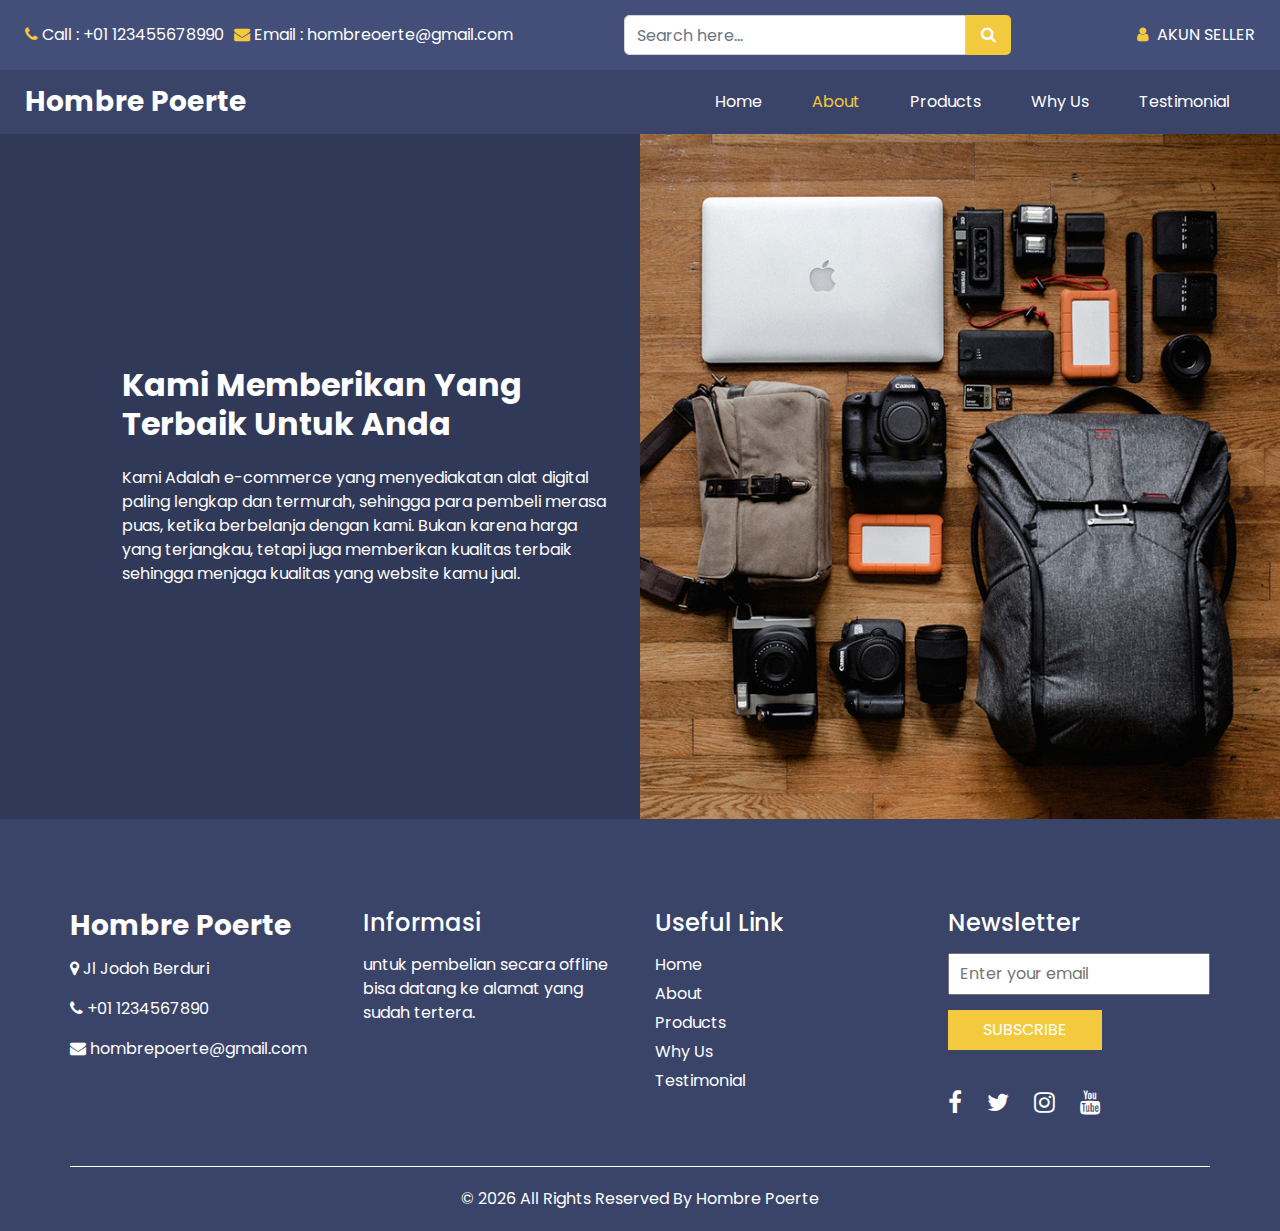
<file: about.html>
<!DOCTYPE html>
<html>
  <head>
    
    <meta charset="utf-8" />
    <meta http-equiv="X-UA-Compatible" content="IE=edge" />
    
    <meta
      name="viewport"
      content="width=device-width, initial-scale=1, shrink-to-fit=no"
    />
    
    <link rel="icon" href="images/fevicon.png" type="image/gif" />
    <meta name="keywords" content="" />
    <meta name="description" content="" />
    <meta name="author" content="" />

    <title>e-commerce Hombre Poerte</title>

    
    <link rel="stylesheet" type="text/css" href="css/bootstrap.css" />

    
    <link
      href="https://fonts.googleapis.com/css?family=Poppins:400,700&display=swap"
      rel="stylesheet"
    />
    <link href="css/font-awesome.min.css" rel="stylesheet" />

    <link href="css/style.css" rel="stylesheet" />

    <link href="css/responsive.css" rel="stylesheet" />
  </head>

  <body class="sub_page">
    <div class="hero_area">
     <header class="header_section">
        <div class="header_top">
          <div class="container-fluid">
            <div class="top_nav_container">
              <div class="contact_nav">
                <a href="">
                  <i class="fa fa-phone" aria-hidden="true"></i>
                  <span> Call : +01 123455678990 </span>
                </a>
                <a href="">
                  <i class="fa fa-envelope" aria-hidden="true"></i>
                  <span> Email : hombreoerte@gmail.com </span>
                </a>
              </div>
              <form class="search_form">
                <input
                  type="text"
                  class="form-control"
                  placeholder="Search here..."
                />
                <button class="" type="submit">
                  <i class="fa fa-search" aria-hidden="true"></i>
                </button>
              </form>
              <div class="user_option_box">
                <a href="login.html" class="account-link">
                  <i class="fa fa-user" aria-hidden="true"></i>
                  <span>Akun Seller </span>
                </a>
              </div>
            </div>
          </div>
        </div>
        <div class="header_bottom">
          <div class="container-fluid">
            <nav class="navbar navbar-expand-lg custom_nav-container">
              <a class="navbar-brand" href="index.html">
                <span> Hombre Poerte </span>
              </a>

              <button
                class="navbar-toggler"
                type="button"
                data-toggle="collapse"
                data-target="#navbarSupportedContent"
                aria-controls="navbarSupportedContent"
                aria-expanded="false"
                aria-label="Toggle navigation"
              >
                <span class=""> </span>
              </button>

              <div class="collapse navbar-collapse" id="navbarSupportedContent">
                <ul class="navbar-nav">
                  <li class="nav-item">
                    <a class="nav-link" href="index.html"
                      >Home <span class="sr-only">(current)</span></a
                    >
                  </li>
                  <li class="nav-item active">
                    <a class="nav-link" href="about.html"> About</a>
                  </li>
                  <li class="nav-item">
                    <a class="nav-link" href="product.html">Products</a>
                  </li>
                  <li class="nav-item">
                    <a class="nav-link" href="why.html">Why Us</a>
                  </li>
                  <li class="nav-item">
                    <a class="nav-link" href="testimonial.html">Testimonial</a>
                  </li>
                </ul>
              </div>
            </nav>
          </div>
        </div>
      </header>
   </div>


    <section class="about_section">
      <div class="container-fluid">
        <div class="row">
          <div class="col-md-5 ml-auto">
            <div class="detail-box pr-md-3">
              <div class="heading_container">
                <h2>Kami Memberikan Yang Terbaik Untuk Anda</h2>
              </div>
              <p>
                Kami Adalah e-commerce yang menyediakatan alat digital paling
                lengkap dan termurah, sehingga para pembeli merasa puas, ketika
                berbelanja dengan kami. Bukan karena harga yang terjangkau,
                tetapi juga memberikan kualitas terbaik sehingga menjaga
                kualitas yang website kamu jual.
              </p>
            </div>
          </div>
          <div class="col-md-6 px-0">
            <div class="img-box">
              <img src="images/about-img.jpg" alt="" />
            </div>
          </div>
        </div>
      </div>
    </section>
    <section class="info_section">
      <div class="container">
        <div class="row">
          <div class="col-md-3">
            <div class="info_contact">
              <h5>
                <a href="" class="navbar-brand">
                  <span> Hombre Poerte </span>
                </a>
              </h5>
              <p>
                <i class="fa fa-map-marker" aria-hidden="true"></i>
                Jl Jodoh Berduri
              </p>
              <p>
                <i class="fa fa-phone" aria-hidden="true"></i>
                +01 1234567890
              </p>
              <p>
                <i class="fa fa-envelope" aria-hidden="true"></i>
                hombrepoerte@gmail.com
              </p>
            </div>
          </div>
          <div class="col-md-3">
            <div class="info_info">
              <h5>Informasi</h5>
              <p>
                untuk pembelian secara offline bisa datang ke alamat yang sudah
                tertera.
              </p>
            </div>
          </div>
          <div class="col-md-3">
            <div class="info_links">
              <h5>Useful Link</h5>
              <ul>
                <li>
                  <a href="index.html"> Home </a>
                </li>
                <li>
                  <a href="about.html"> About </a>
                </li>
                <li>
                  <a href="product.html"> Products </a>
                </li>
                <li>
                  <a href="why.html"> Why Us </a>
                </li>
                <li>
                  <a href="testimonial.html"> Testimonial </a>
                </li>
              </ul>
            </div>
          </div>
          <div class="col-md-3">
            <div class="info_form">
              <h5>Newsletter</h5>
              <form action="">
                <input type="email" placeholder="Enter your email" />
                <button>Subscribe</button>
              </form>
              <div class="social_box">
                <a href="">
                  <i class="fa fa-facebook" aria-hidden="true"></i>
                </a>
                <a href="">
                  <i class="fa fa-twitter" aria-hidden="true"></i>
                </a>
                <a href="">
                  <i class="fa fa-instagram" aria-hidden="true"></i>
                </a>
                <a href="">
                  <i class="fa fa-youtube" aria-hidden="true"></i>
                </a>
              </div>
            </div>
          </div>
        </div>
      </div>
    </section>
    <footer class="footer_section">
      <div class="container">
        <p>
          &copy; <span id="displayYear"></span> All Rights Reserved By
          <a href="https://html.design/">Hombre Poerte</a>
        </p>
      </div>
    </footer>
    <script src="js/jquery-3.4.1.min.js"></script>

    <script src="js/bootstrap.js"></script>

    <script src="js/custom.js"></script>
  </body>
</html>
</file>
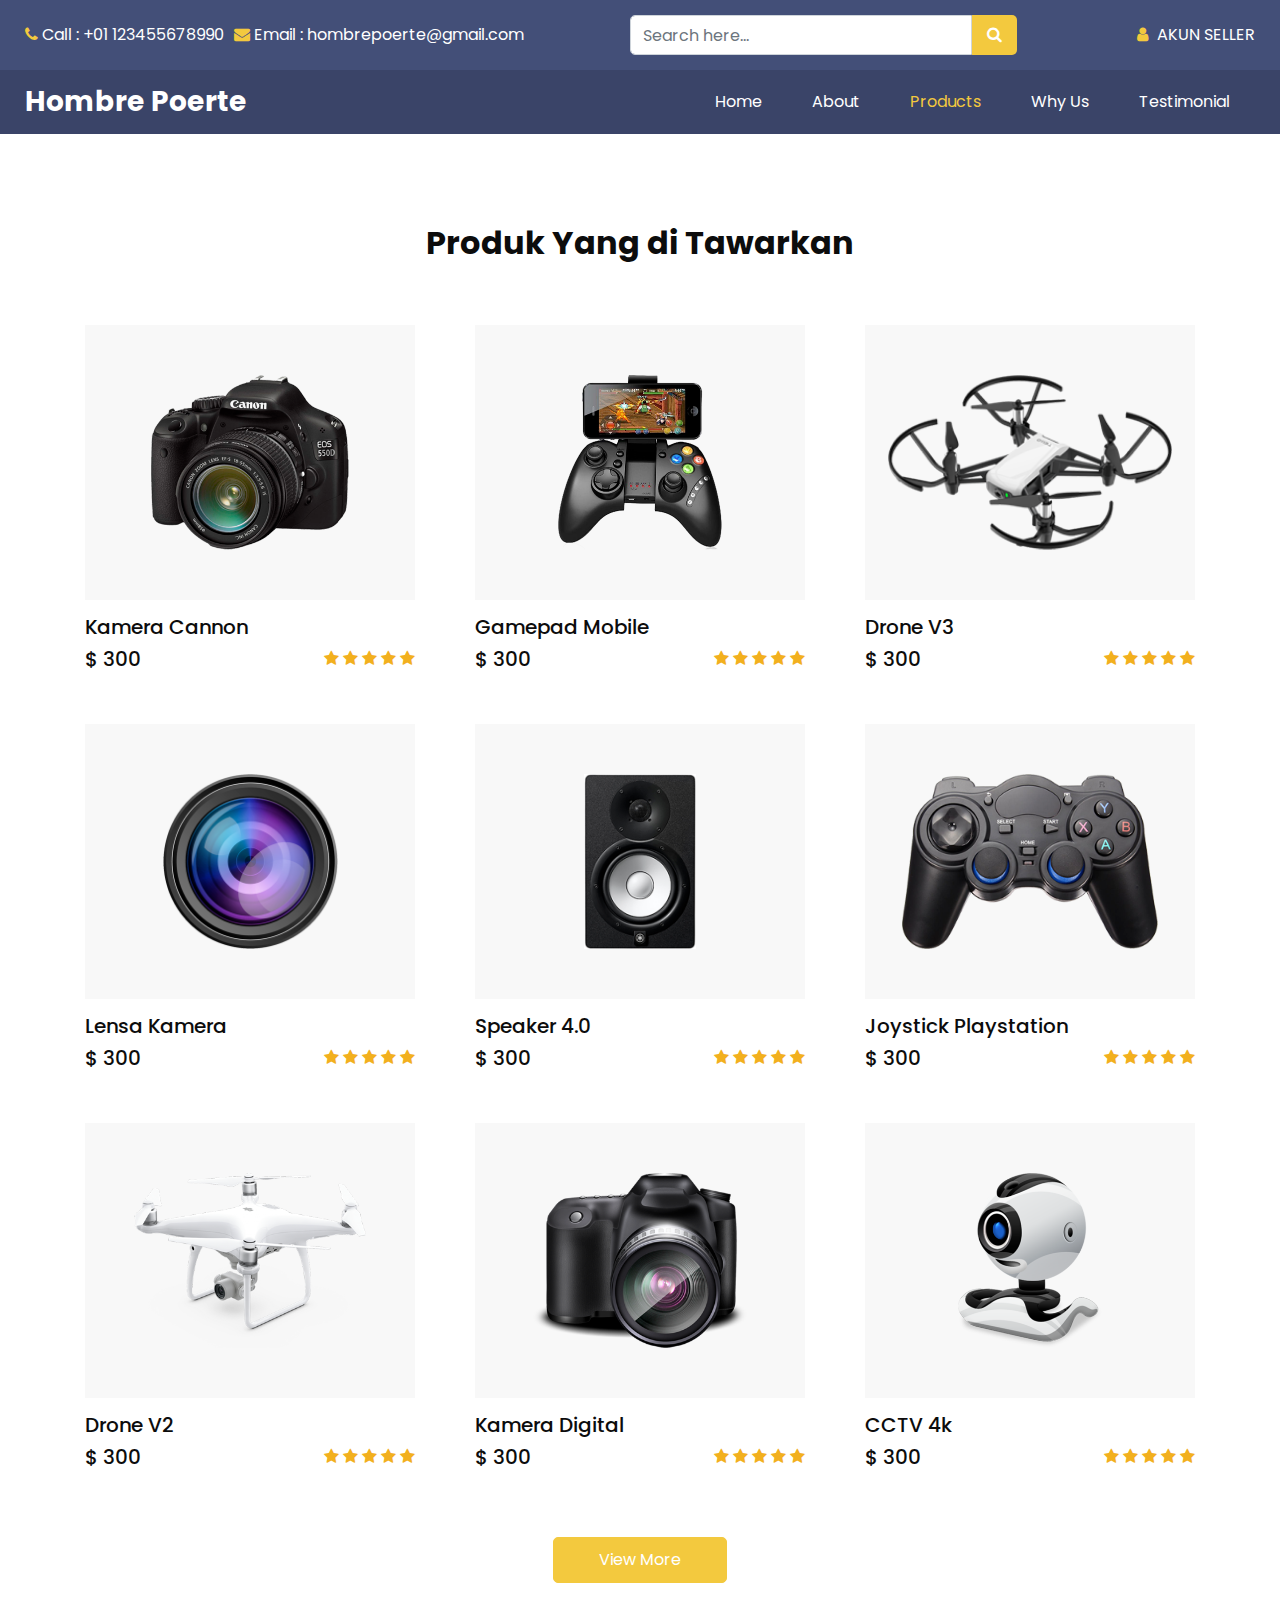
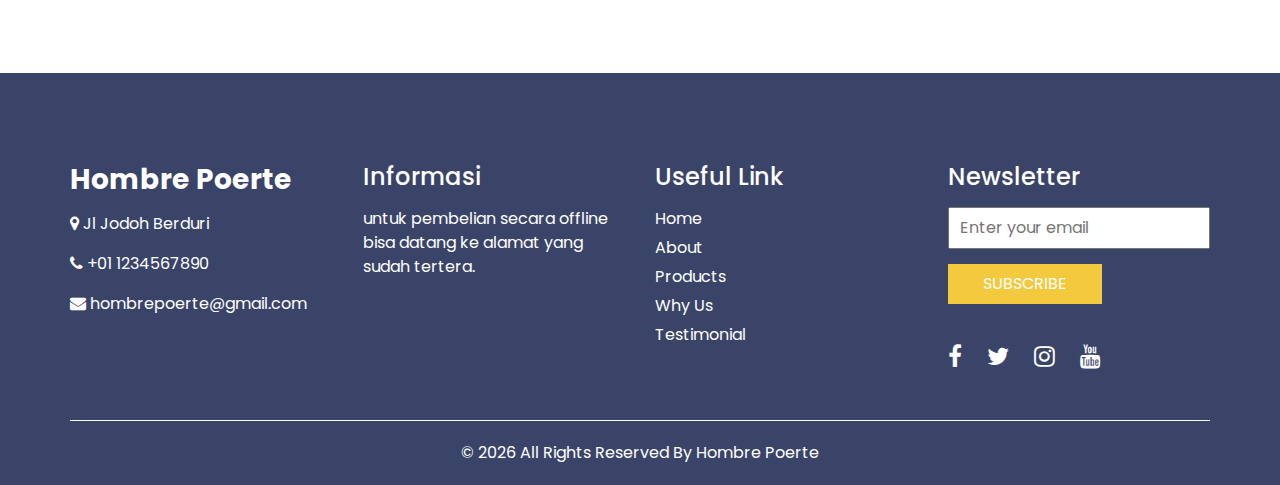
<file: product.html>
<!DOCTYPE html>
<html>
  <head>
    <meta charset="utf-8" />
    <meta http-equiv="X-UA-Compatible" content="IE=edge" />
    <meta
      name="viewport"
      content="width=device-width, initial-scale=1, shrink-to-fit=no"
    />
    
    <link rel="icon" href="images/fevicon.png" type="image/gif" />
    <meta name="keywords" content="" />
    <meta name="description" content="" />
    <meta name="author" content="" />

    <title>e-commerce hombre poerte</title>

    
    <link rel="stylesheet" type="text/css" href="css/bootstrap.css" />

    
    <link
      href="https://fonts.googleapis.com/css?family=Poppins:400,700&display=swap"
      rel="stylesheet"
    />
    
    <link href="css/font-awesome.min.css" rel="stylesheet" />

    
    <link href="css/style.css" rel="stylesheet" />
    
    <link href="css/responsive.css" rel="stylesheet" />
  </head>

  <body class="sub_page">
    <div class="hero_area">
      <header class="header_section">
        <div class="header_top">
          <div class="container-fluid">
            <div class="top_nav_container">
              <div class="contact_nav">
                <a href="">
                  <i class="fa fa-phone" aria-hidden="true"></i>
                  <span> Call : +01 123455678990 </span>
                </a>
                <a href="">
                  <i class="fa fa-envelope" aria-hidden="true"></i>
                  <span> Email : hombrepoerte@gmail.com </span>
                </a>
              </div>
              <form class="search_form">
                <input
                  type="text"
                  class="form-control"
                  placeholder="Search here..."
                />
                <button class="" type="submit">
                  <i class="fa fa-search" aria-hidden="true"></i>
                </button>
              </form>
              <div class="user_option_box">
                <a href="login.html" class="account-link">
                  <i class="fa fa-user" aria-hidden="true"></i>
                  <span> Akun Seller </span>
                </a>
              </div>
            </div>
          </div>
        </div>
        <div class="header_bottom">
          <div class="container-fluid">
            <nav class="navbar navbar-expand-lg custom_nav-container">
              <a class="navbar-brand" href="index.html">
                <span> Hombre Poerte </span>
              </a>

              <button
                class="navbar-toggler"
                type="button"
                data-toggle="collapse"
                data-target="#navbarSupportedContent"
                aria-controls="navbarSupportedContent"
                aria-expanded="false"
                aria-label="Toggle navigation"
              >
                <span class=""> </span>
              </button>

              <div class="collapse navbar-collapse" id="navbarSupportedContent">
                <ul class="navbar-nav">
                  <li class="nav-item">
                    <a class="nav-link" href="index.html"
                      >Home <span class="sr-only">(current)</span></a
                    >
                  </li>
                  <li class="nav-item">
                    <a class="nav-link" href="about.html"> About</a>
                  </li>
                  <li class="nav-item active">
                    <a class="nav-link" href="product.html">Products</a>
                  </li>
                  <li class="nav-item">
                    <a class="nav-link" href="why.html">Why Us</a>
                  </li>
                  <li class="nav-item">
                    <a class="nav-link" href="testimonial.html">Testimonial</a>
                  </li>
                </ul>
              </div>
            </nav>
          </div>
        </div>
      </header>
      
    </div>

    

    <section class="product_section layout_padding">
      <div class="container">
        <div class="heading_container heading_center">
          <h2>Produk Yang di Tawarkan</h2>
        </div>
        <div class="row">
          <div class="col-sm-6 col-lg-4">
            <div class="box">
              <div class="img-box">
                <img src="images/p1.png" alt="" />
                <a href="" class="add_cart_btn">
                  <span> Tambahkan </span>
                </a>
              </div>
              <div class="detail-box">
                <h5>Kamera Cannon</h5>
                <div class="product_info">
                  <h5><span>$</span> 300</h5>
                  <div class="star_container">
                    <i class="fa fa-star" aria-hidden="true"></i>
                    <i class="fa fa-star" aria-hidden="true"></i>
                    <i class="fa fa-star" aria-hidden="true"></i>
                    <i class="fa fa-star" aria-hidden="true"></i>
                    <i class="fa fa-star" aria-hidden="true"></i>
                  </div>
                </div>
              </div>
            </div>
          </div>
          <div class="col-sm-6 col-lg-4">
            <div class="box">
              <div class="img-box">
                <img src="images/p2.png" alt="" />
                <a href="" class="add_cart_btn">
                  <span> Tambahkan </span>
                </a>
              </div>
              <div class="detail-box">
                <h5>Gamepad Mobile</h5>
                <div class="product_info">
                  <h5><span>$</span> 300</h5>
                  <div class="star_container">
                    <i class="fa fa-star" aria-hidden="true"></i>
                    <i class="fa fa-star" aria-hidden="true"></i>
                    <i class="fa fa-star" aria-hidden="true"></i>
                    <i class="fa fa-star" aria-hidden="true"></i>
                    <i class="fa fa-star" aria-hidden="true"></i>
                  </div>
                </div>
              </div>
            </div>
          </div>
          <div class="col-sm-6 col-lg-4">
            <div class="box">
              <div class="img-box">
                <img src="images/p3.png" alt="" />
                <a href="" class="add_cart_btn">
                  <span> Tambahkan </span>
                </a>
              </div>
              <div class="detail-box">
                <h5>Drone V3</h5>
                <div class="product_info">
                  <h5><span>$</span> 300</h5>
                  <div class="star_container">
                    <i class="fa fa-star" aria-hidden="true"></i>
                    <i class="fa fa-star" aria-hidden="true"></i>
                    <i class="fa fa-star" aria-hidden="true"></i>
                    <i class="fa fa-star" aria-hidden="true"></i>
                    <i class="fa fa-star" aria-hidden="true"></i>
                  </div>
                </div>
              </div>
            </div>
          </div>
          <div class="col-sm-6 col-lg-4">
            <div class="box">
              <div class="img-box">
                <img src="images/p4.png" alt="" />
                <a href="" class="add_cart_btn">
                  <span> Tambahkan </span>
                </a>
              </div>
              <div class="detail-box">
                <h5>Lensa Kamera</h5>
                <div class="product_info">
                  <h5><span>$</span> 300</h5>
                  <div class="star_container">
                    <i class="fa fa-star" aria-hidden="true"></i>
                    <i class="fa fa-star" aria-hidden="true"></i>
                    <i class="fa fa-star" aria-hidden="true"></i>
                    <i class="fa fa-star" aria-hidden="true"></i>
                    <i class="fa fa-star" aria-hidden="true"></i>
                  </div>
                </div>
              </div>
            </div>
          </div>
          <div class="col-sm-6 col-lg-4">
            <div class="box">
              <div class="img-box">
                <img src="images/p5.png" alt="" />
                <a href="" class="add_cart_btn">
                  <span> Tambahkan </span>
                </a>
              </div>
              <div class="detail-box">
                <h5>Speaker 4.0</h5>
                <div class="product_info">
                  <h5><span>$</span> 300</h5>
                  <div class="star_container">
                    <i class="fa fa-star" aria-hidden="true"></i>
                    <i class="fa fa-star" aria-hidden="true"></i>
                    <i class="fa fa-star" aria-hidden="true"></i>
                    <i class="fa fa-star" aria-hidden="true"></i>
                    <i class="fa fa-star" aria-hidden="true"></i>
                  </div>
                </div>
              </div>
            </div>
          </div>
          <div class="col-sm-6 col-lg-4">
            <div class="box">
              <div class="img-box">
                <img src="images/p6.png" alt="" />
                <a href="" class="add_cart_btn">
                  <span> Tambahkan </span>
                </a>
              </div>
              <div class="detail-box">
                <h5>Joystick Playstation</h5>
                <div class="product_info">
                  <h5><span>$</span> 300</h5>
                  <div class="star_container">
                    <i class="fa fa-star" aria-hidden="true"></i>
                    <i class="fa fa-star" aria-hidden="true"></i>
                    <i class="fa fa-star" aria-hidden="true"></i>
                    <i class="fa fa-star" aria-hidden="true"></i>
                    <i class="fa fa-star" aria-hidden="true"></i>
                  </div>
                </div>
              </div>
            </div>
          </div>
          <div class="col-sm-6 col-lg-4">
            <div class="box">
              <div class="img-box">
                <img src="images/p7.png" alt="" />
                <a href="" class="add_cart_btn">
                  <span> Tambahkan </span>
                </a>
              </div>
              <div class="detail-box">
                <h5>Drone V2</h5>
                <div class="product_info">
                  <h5><span>$</span> 300</h5>
                  <div class="star_container">
                    <i class="fa fa-star" aria-hidden="true"></i>
                    <i class="fa fa-star" aria-hidden="true"></i>
                    <i class="fa fa-star" aria-hidden="true"></i>
                    <i class="fa fa-star" aria-hidden="true"></i>
                    <i class="fa fa-star" aria-hidden="true"></i>
                  </div>
                </div>
              </div>
            </div>
          </div>
          <div class="col-sm-6 col-lg-4">
            <div class="box">
              <div class="img-box">
                <img src="images/p8.png" alt="" />
                <a href="" class="add_cart_btn">
                  <span> Tambahkan </span>
                </a>
              </div>
              <div class="detail-box">
                <h5>Kamera Digital</h5>
                <div class="product_info">
                  <h5><span>$</span> 300</h5>
                  <div class="star_container">
                    <i class="fa fa-star" aria-hidden="true"></i>
                    <i class="fa fa-star" aria-hidden="true"></i>
                    <i class="fa fa-star" aria-hidden="true"></i>
                    <i class="fa fa-star" aria-hidden="true"></i>
                    <i class="fa fa-star" aria-hidden="true"></i>
                  </div>
                </div>
              </div>
            </div>
          </div>
          <div class="col-sm-6 col-lg-4">
            <div class="box">
              <div class="img-box">
                <img src="images/p9.png" alt="" />
                <a href="" class="add_cart_btn">
                  <span> Tambahkan </span>
                </a>
              </div>
              <div class="detail-box">
                <h5>CCTV 4k</h5>
                <div class="product_info">
                  <h5><span>$</span> 300</h5>
                  <div class="star_container">
                    <i class="fa fa-star" aria-hidden="true"></i>
                    <i class="fa fa-star" aria-hidden="true"></i>
                    <i class="fa fa-star" aria-hidden="true"></i>
                    <i class="fa fa-star" aria-hidden="true"></i>
                    <i class="fa fa-star" aria-hidden="true"></i>
                  </div>
                </div>
              </div>
            </div>
          </div>
        </div>
        <div class="btn_box">
          <a href="" class="view_more-link"> View More </a>
        </div>
      </div>
    </section>

    
    <section class="info_section">
      <div class="container">
        <div class="row">
          <div class="col-md-3">
            <div class="info_contact">
              <h5>
                <a href="" class="navbar-brand">
                  <span> Hombre Poerte </span>
                </a>
              </h5>
              <p>
                <i class="fa fa-map-marker" aria-hidden="true"></i>
                Jl Jodoh Berduri
              </p>
              <p>
                <i class="fa fa-phone" aria-hidden="true"></i>
                +01 1234567890
              </p>
              <p>
                <i class="fa fa-envelope" aria-hidden="true"></i>
                hombrepoerte@gmail.com
              </p>
            </div>
          </div>
          <div class="col-md-3">
            <div class="info_info">
              <h5>Informasi</h5>
              <p>
                untuk pembelian secara offline bisa datang ke alamat yang sudah
                tertera.
              </p>
            </div>
          </div>
          <div class="col-md-3">
            <div class="info_links">
              <h5>Useful Link</h5>
              <ul>
                <li>
                  <a href="index.html"> Home </a>
                </li>
                <li>
                  <a href="about.html"> About </a>
                </li>
                <li>
                  <a href="product.html"> Products </a>
                </li>
                <li>
                  <a href="why.html"> Why Us </a>
                </li>
                <li>
                  <a href="testimonial.html"> Testimonial </a>
                </li>
              </ul>
            </div>
          </div>
          <div class="col-md-3">
            <div class="info_form">
              <h5>Newsletter</h5>
              <form action="">
                <input type="email" placeholder="Enter your email" />
                <button>Subscribe</button>
              </form>
              <div class="social_box">
                <a href="">
                  <i class="fa fa-facebook" aria-hidden="true"></i>
                </a>
                <a href="">
                  <i class="fa fa-twitter" aria-hidden="true"></i>
                </a>
                <a href="">
                  <i class="fa fa-instagram" aria-hidden="true"></i>
                </a>
                <a href="">
                  <i class="fa fa-youtube" aria-hidden="true"></i>
                </a>
              </div>
            </div>
          </div>
        </div>
      </div>
    </section>

    
    <footer class="footer_section">
      <div class="container">
        <p>
          &copy; <span id="displayYear"></span> All Rights Reserved By
          <a href="https://html.design/">Hombre Poerte</a>
        </p>
      </div>
    </footer>
    


    <script src="js/jquery-3.4.1.min.js"></script>
    
    <script src="js/bootstrap.js"></script>
    
    <script src="js/custom.js"></script>
  </body>
</html>
</file>
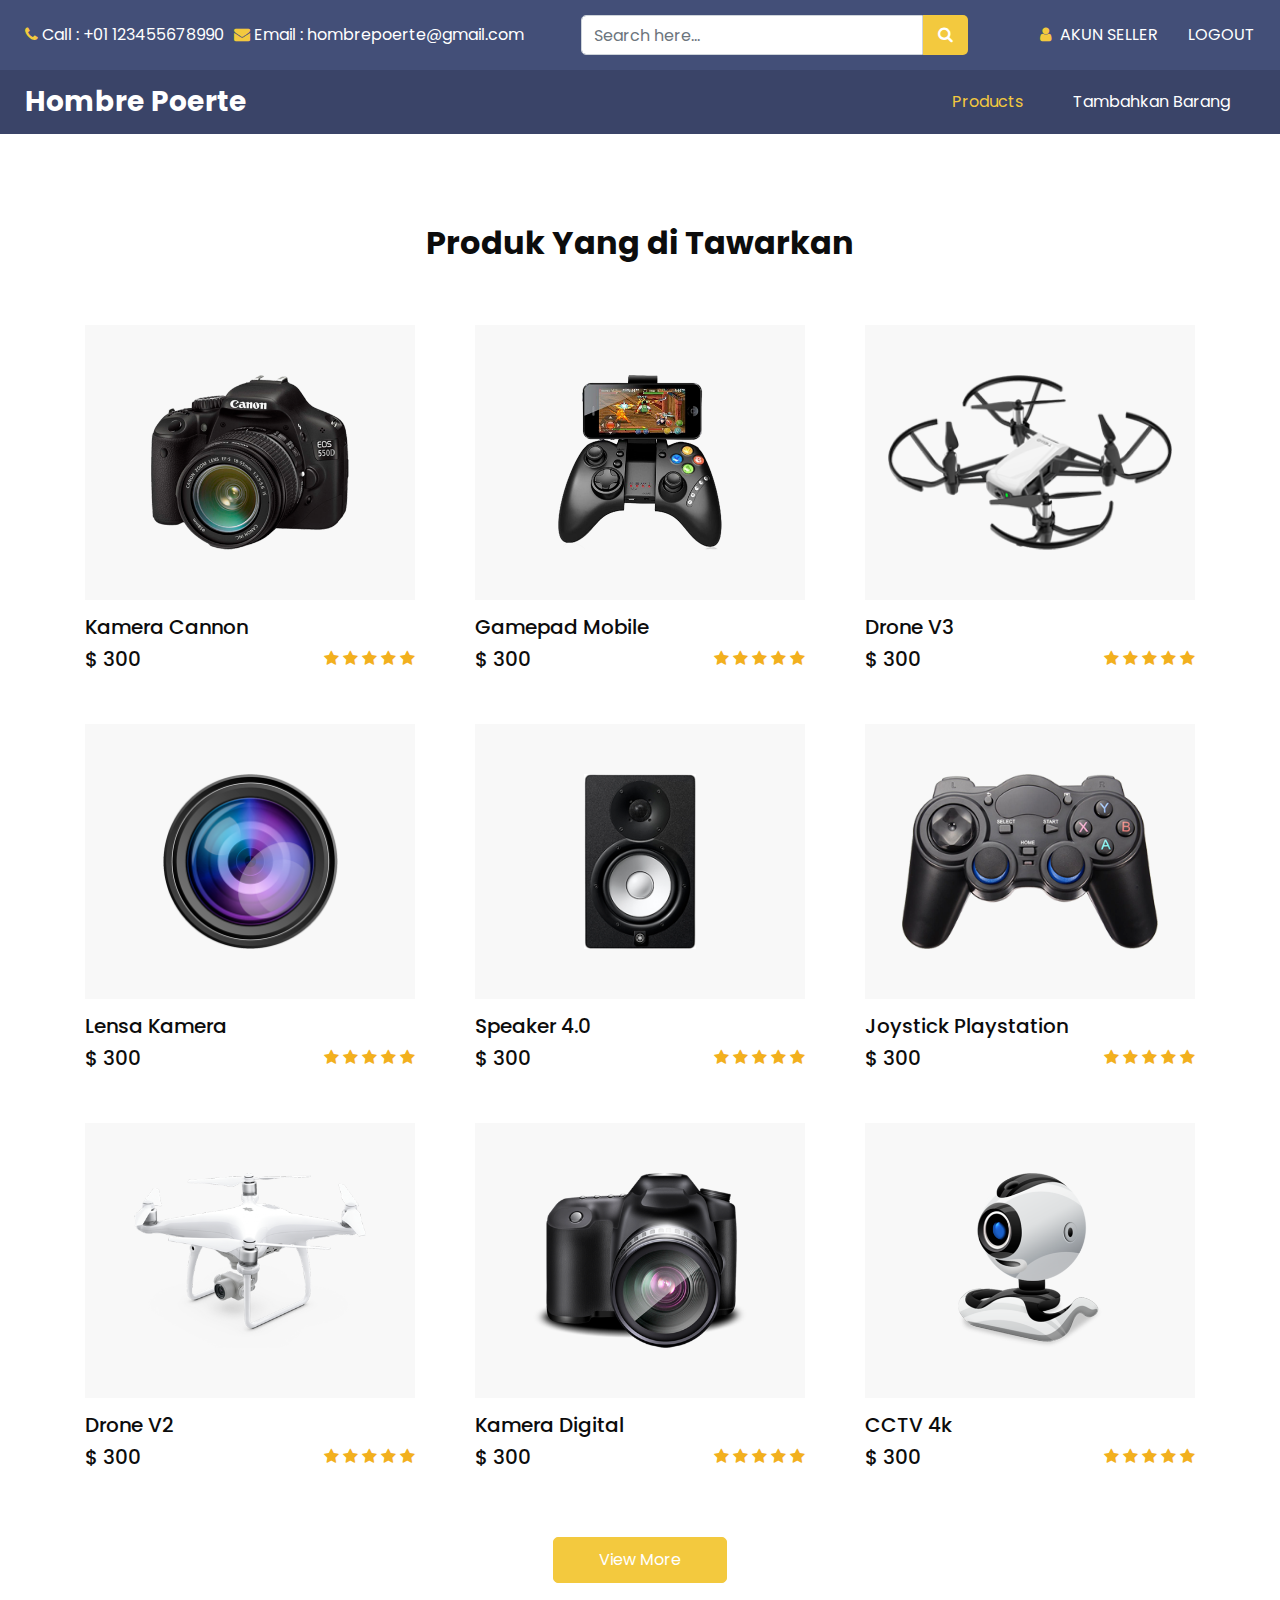
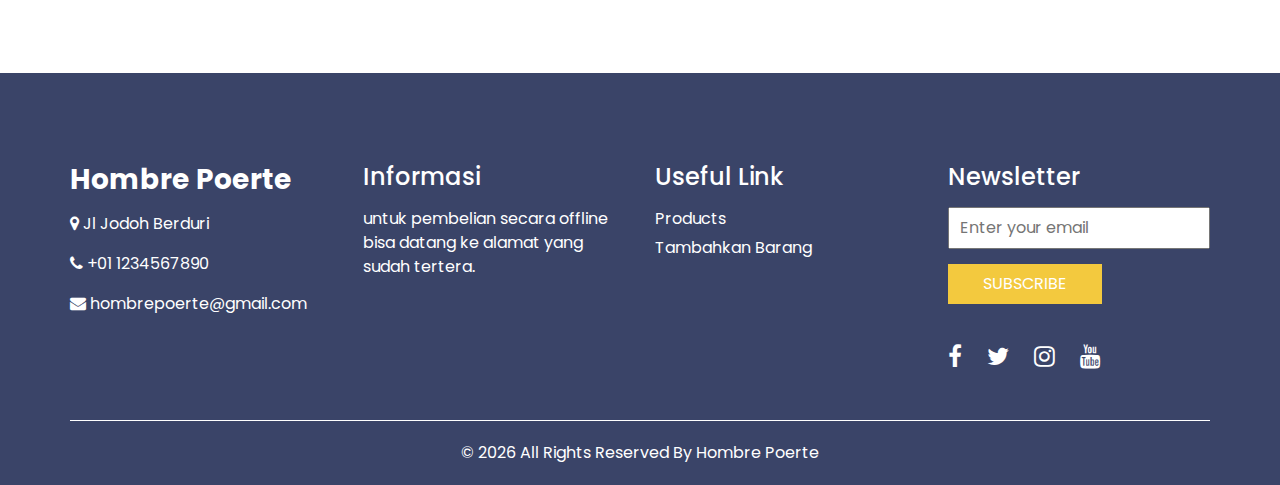
<file: sellerproduct.html>
<!DOCTYPE html>
<html>
  <head>
    <meta charset="utf-8" />
    <meta http-equiv="X-UA-Compatible" content="IE=edge" />
    <meta
      name="viewport"
      content="width=device-width, initial-scale=1, shrink-to-fit=no"
    />
  
    <link rel="icon" href="images/fevicon.png" type="image/gif" />
    <meta name="keywords" content="" />
    <meta name="description" content="" />
    <meta name="author" content="" />

    <title>e-commerce hombre poerte</title>

    
    <link rel="stylesheet" type="text/css" href="css/bootstrap.css" />

    
    <link
      href="https://fonts.googleapis.com/css?family=Poppins:400,700&display=swap"
      rel="stylesheet"
    />
    
    <link href="css/font-awesome.min.css" rel="stylesheet" />

    
    <link href="css/style.css" rel="stylesheet" />
    
    <link href="css/responsive.css" rel="stylesheet" />
  </head>

  <body class="sub_page">
    <div class="hero_area">

      <header class="header_section">
        <div class="header_top">
          <div class="container-fluid">
            <div class="top_nav_container">
              <div class="contact_nav">
                <a href="">
                  <i class="fa fa-phone" aria-hidden="true"></i>
                  <span> Call : +01 123455678990 </span>
                </a>
                <a href="">
                  <i class="fa fa-envelope" aria-hidden="true"></i>
                  <span> Email : hombrepoerte@gmail.com </span>
                </a>
              </div>
              <form class="search_form">
                <input
                  type="text"
                  class="form-control"
                  placeholder="Search here..."
                />
                <button class="" type="submit">
                  <i class="fa fa-search" aria-hidden="true"></i>
                </button>
              </form>
              <div class="user_option_box">
                <a href="login.html" class="account-link">
                  <i class="fa fa-user" aria-hidden="true"></i>
                  <span> Akun Seller </span>
                </a>
                <a href="addItem.html" class="cart-link">
                  <i class="" aria-hidden="true"></i>
                  <span> Logout </span>
                </a>
              </div>
            </div>
          </div>
        </div>
        <div class="header_bottom">
          <div class="container-fluid">
            <nav class="navbar navbar-expand-lg custom_nav-container">
              <a class="navbar-brand" href="index.html">
                <span> Hombre Poerte </span>
              </a>

              <button
                class="navbar-toggler"
                type="button"
                data-toggle="collapse"
                data-target="#navbarSupportedContent"
                aria-controls="navbarSupportedContent"
                aria-expanded="false"
                aria-label="Toggle navigation"
              >
                <span class=""> </span>
              </button>

              <div class="collapse navbar-collapse" id="navbarSupportedContent">
                <ul class="navbar-nav">
                  <li class="nav-item active">
                    <a class="nav-link" href="sellerproduct.html">Products</a>
                  </li>
                  <li class="nav-item">
                    <a class="nav-link" href="additem.php">Tambahkan Barang</a>
                  </li>
                </ul>
              </div>
            </nav>
          </div>
        </div>
      </header>

    </div>


    <section class="product_section layout_padding">
      <div class="container">
        <div class="heading_container heading_center">
          <h2>Produk Yang di Tawarkan</h2>
        </div>
        <div class="row">
          <div class="col-sm-6 col-lg-4">
            <div class="box">
              <div class="img-box">
                <img src="images/p1.png" alt="" />
                <a href="" class="add_cart_btn">
                  <span> Tambahkan </span>
                </a>
              </div>
              <div class="detail-box">
                <h5>Kamera Cannon</h5>
                <div class="product_info">
                  <h5><span>$</span> 300</h5>
                  <div class="star_container">
                    <i class="fa fa-star" aria-hidden="true"></i>
                    <i class="fa fa-star" aria-hidden="true"></i>
                    <i class="fa fa-star" aria-hidden="true"></i>
                    <i class="fa fa-star" aria-hidden="true"></i>
                    <i class="fa fa-star" aria-hidden="true"></i>
                  </div>
                </div>
              </div>
            </div>
          </div>
          <div class="col-sm-6 col-lg-4">
            <div class="box">
              <div class="img-box">
                <img src="images/p2.png" alt="" />
                <a href="" class="add_cart_btn">
                  <span> Tambahkan </span>
                </a>
              </div>
              <div class="detail-box">
                <h5>Gamepad Mobile</h5>
                <div class="product_info">
                  <h5><span>$</span> 300</h5>
                  <div class="star_container">
                    <i class="fa fa-star" aria-hidden="true"></i>
                    <i class="fa fa-star" aria-hidden="true"></i>
                    <i class="fa fa-star" aria-hidden="true"></i>
                    <i class="fa fa-star" aria-hidden="true"></i>
                    <i class="fa fa-star" aria-hidden="true"></i>
                  </div>
                </div>
              </div>
            </div>
          </div>
          <div class="col-sm-6 col-lg-4">
            <div class="box">
              <div class="img-box">
                <img src="images/p3.png" alt="" />
                <a href="" class="add_cart_btn">
                  <span> Tambahkan </span>
                </a>
              </div>
              <div class="detail-box">
                <h5>Drone V3</h5>
                <div class="product_info">
                  <h5><span>$</span> 300</h5>
                  <div class="star_container">
                    <i class="fa fa-star" aria-hidden="true"></i>
                    <i class="fa fa-star" aria-hidden="true"></i>
                    <i class="fa fa-star" aria-hidden="true"></i>
                    <i class="fa fa-star" aria-hidden="true"></i>
                    <i class="fa fa-star" aria-hidden="true"></i>
                  </div>
                </div>
              </div>
            </div>
          </div>
          <div class="col-sm-6 col-lg-4">
            <div class="box">
              <div class="img-box">
                <img src="images/p4.png" alt="" />
                <a href="" class="add_cart_btn">
                  <span> Tambahkan </span>
                </a>
              </div>
              <div class="detail-box">
                <h5>Lensa Kamera</h5>
                <div class="product_info">
                  <h5><span>$</span> 300</h5>
                  <div class="star_container">
                    <i class="fa fa-star" aria-hidden="true"></i>
                    <i class="fa fa-star" aria-hidden="true"></i>
                    <i class="fa fa-star" aria-hidden="true"></i>
                    <i class="fa fa-star" aria-hidden="true"></i>
                    <i class="fa fa-star" aria-hidden="true"></i>
                  </div>
                </div>
              </div>
            </div>
          </div>
          <div class="col-sm-6 col-lg-4">
            <div class="box">
              <div class="img-box">
                <img src="images/p5.png" alt="" />
                <a href="" class="add_cart_btn">
                  <span> Tambahkan </span>
                </a>
              </div>
              <div class="detail-box">
                <h5>Speaker 4.0</h5>
                <div class="product_info">
                  <h5><span>$</span> 300</h5>
                  <div class="star_container">
                    <i class="fa fa-star" aria-hidden="true"></i>
                    <i class="fa fa-star" aria-hidden="true"></i>
                    <i class="fa fa-star" aria-hidden="true"></i>
                    <i class="fa fa-star" aria-hidden="true"></i>
                    <i class="fa fa-star" aria-hidden="true"></i>
                  </div>
                </div>
              </div>
            </div>
          </div>
          <div class="col-sm-6 col-lg-4">
            <div class="box">
              <div class="img-box">
                <img src="images/p6.png" alt="" />
                <a href="" class="add_cart_btn">
                  <span> Tambahkan </span>
                </a>
              </div>
              <div class="detail-box">
                <h5>Joystick Playstation</h5>
                <div class="product_info">
                  <h5><span>$</span> 300</h5>
                  <div class="star_container">
                    <i class="fa fa-star" aria-hidden="true"></i>
                    <i class="fa fa-star" aria-hidden="true"></i>
                    <i class="fa fa-star" aria-hidden="true"></i>
                    <i class="fa fa-star" aria-hidden="true"></i>
                    <i class="fa fa-star" aria-hidden="true"></i>
                  </div>
                </div>
              </div>
            </div>
          </div>
          <div class="col-sm-6 col-lg-4">
            <div class="box">
              <div class="img-box">
                <img src="images/p7.png" alt="" />
                <a href="" class="add_cart_btn">
                  <span> Tambahkan </span>
                </a>
              </div>
              <div class="detail-box">
                <h5>Drone V2</h5>
                <div class="product_info">
                  <h5><span>$</span> 300</h5>
                  <div class="star_container">
                    <i class="fa fa-star" aria-hidden="true"></i>
                    <i class="fa fa-star" aria-hidden="true"></i>
                    <i class="fa fa-star" aria-hidden="true"></i>
                    <i class="fa fa-star" aria-hidden="true"></i>
                    <i class="fa fa-star" aria-hidden="true"></i>
                  </div>
                </div>
              </div>
            </div>
          </div>
          <div class="col-sm-6 col-lg-4">
            <div class="box">
              <div class="img-box">
                <img src="images/p8.png" alt="" />
                <a href="" class="add_cart_btn">
                  <span> Tambahkan </span>
                </a>
              </div>
              <div class="detail-box">
                <h5>Kamera Digital</h5>
                <div class="product_info">
                  <h5><span>$</span> 300</h5>
                  <div class="star_container">
                    <i class="fa fa-star" aria-hidden="true"></i>
                    <i class="fa fa-star" aria-hidden="true"></i>
                    <i class="fa fa-star" aria-hidden="true"></i>
                    <i class="fa fa-star" aria-hidden="true"></i>
                    <i class="fa fa-star" aria-hidden="true"></i>
                  </div>
                </div>
              </div>
            </div>
          </div>
          <div class="col-sm-6 col-lg-4">
            <div class="box">
              <div class="img-box">
                <img src="images/p9.png" alt="" />
                <a href="" class="add_cart_btn">
                  <span> Tambahkan </span>
                </a>
              </div>
              <div class="detail-box">
                <h5>CCTV 4k</h5>
                <div class="product_info">
                  <h5><span>$</span> 300</h5>
                  <div class="star_container">
                    <i class="fa fa-star" aria-hidden="true"></i>
                    <i class="fa fa-star" aria-hidden="true"></i>
                    <i class="fa fa-star" aria-hidden="true"></i>
                    <i class="fa fa-star" aria-hidden="true"></i>
                    <i class="fa fa-star" aria-hidden="true"></i>
                  </div>
                </div>
              </div>
            </div>
          </div>
        </div>
        <div class="btn_box">
          <a href="" class="view_more-link"> View More </a>
        </div>
      </div>
    </section>

    
    <section class="info_section">
      <div class="container">
        <div class="row">
          <div class="col-md-3">
            <div class="info_contact">
              <h5>
                <a href="" class="navbar-brand">
                  <span> Hombre Poerte </span>
                </a>
              </h5>
              <p>
                <i class="fa fa-map-marker" aria-hidden="true"></i>
                Jl Jodoh Berduri
              </p>
              <p>
                <i class="fa fa-phone" aria-hidden="true"></i>
                +01 1234567890
              </p>
              <p>
                <i class="fa fa-envelope" aria-hidden="true"></i>
                hombrepoerte@gmail.com
              </p>
            </div>
          </div>
          <div class="col-md-3">
            <div class="info_info">
              <h5>Informasi</h5>
              <p>
                untuk pembelian secara offline bisa datang ke alamat yang sudah
                tertera.
              </p>
            </div>
          </div>
          <div class="col-md-3">
            <div class="info_links">
              <h5>Useful Link</h5>
              <ul>
                <li>
                  <a href="sellerproduct.html"> Products </a>
                </li>
                <li>
                  <a href="additem.php"> Tambahkan Barang </a>
                </li>
              </ul>
            </div>
          </div>
          <div class="col-md-3">
            <div class="info_form">
              <h5>Newsletter</h5>
              <form action="">
                <input type="email" placeholder="Enter your email" />
                <button>Subscribe</button>
              </form>
              <div class="social_box">
                <a href="">
                  <i class="fa fa-facebook" aria-hidden="true"></i>
                </a>
                <a href="">
                  <i class="fa fa-twitter" aria-hidden="true"></i>
                </a>
                <a href="">
                  <i class="fa fa-instagram" aria-hidden="true"></i>
                </a>
                <a href="">
                  <i class="fa fa-youtube" aria-hidden="true"></i>
                </a>
              </div>
            </div>
          </div>
        </div>
      </div>
    </section>

    
    <footer class="footer_section">
      <div class="container">
        <p>
          &copy; <span id="displayYear"></span> All Rights Reserved By
          <a href="https://html.design/">Hombre Poerte</a>
        </p>
      </div>
    </footer>
    

    
    <script src="js/jquery-3.4.1.min.js"></script>
  
    <script src="js/bootstrap.js"></script>
    
    <script src="js/custom.js"></script>
  </body>
</html>
</file>
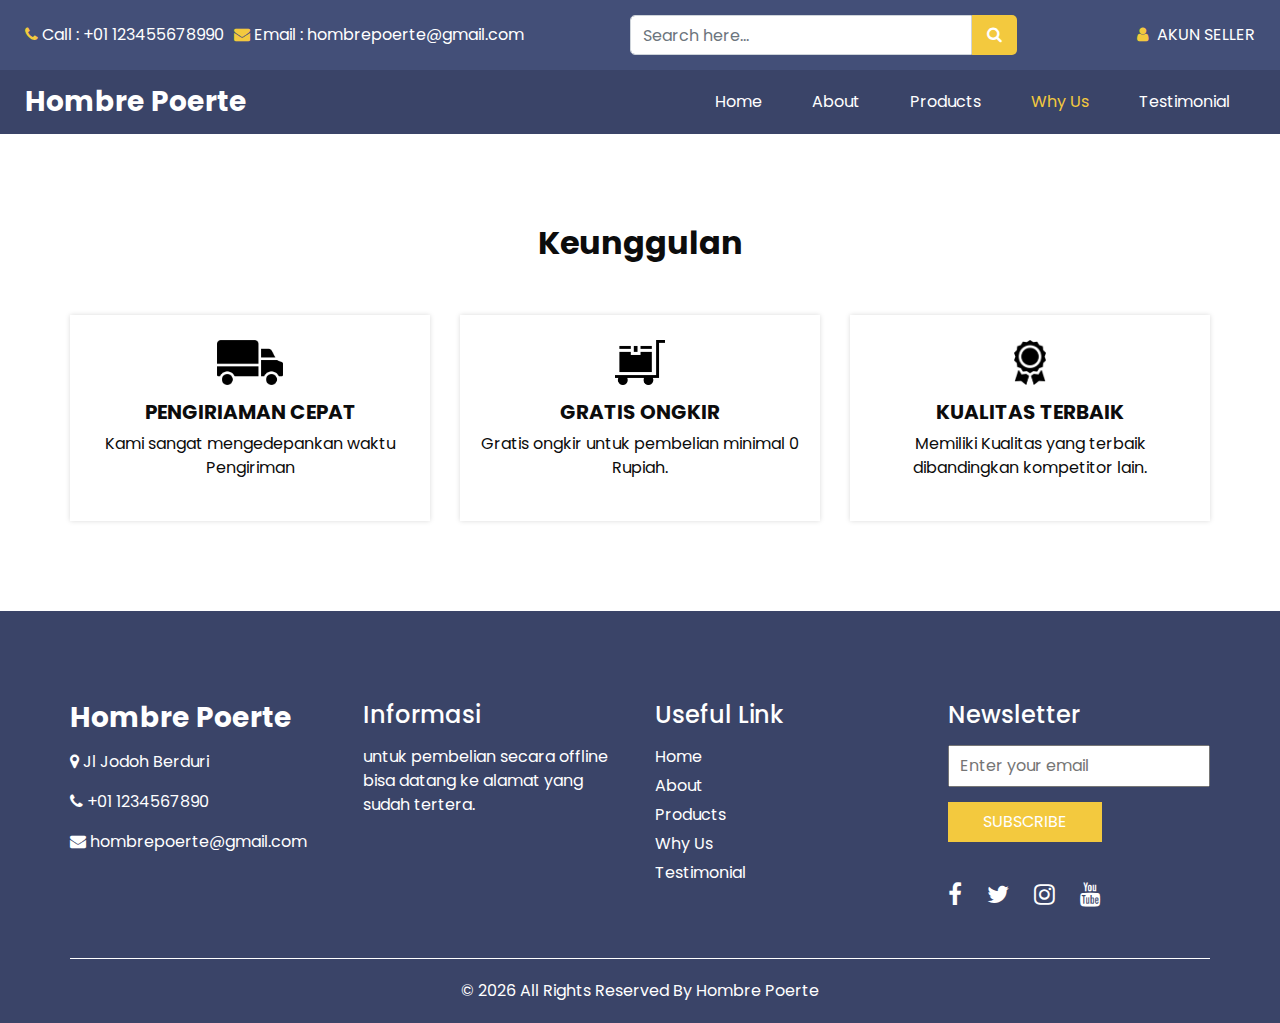
<file: why.html>
<!DOCTYPE html>
<html>
  <head>
    
    <meta charset="utf-8" />
    <meta http-equiv="X-UA-Compatible" content="IE=edge" />
  
    <meta
      name="viewport"
      content="width=device-width, initial-scale=1, shrink-to-fit=no"
    />
    <link rel="icon" href="images/fevicon.png" type="image/gif" />
    <meta name="keywords" content="" />
    <meta name="description" content="" />
    <meta name="author" content="" />

    <title>e-commerce Hombre Poerte</title>

    <link rel="stylesheet" type="text/css" href="css/bootstrap.css" />

    <link
      href="https://fonts.googleapis.com/css?family=Poppins:400,700&display=swap"
      rel="stylesheet"
    />
    <link href="css/font-awesome.min.css" rel="stylesheet" />
    <link href="css/style.css" rel="stylesheet" />
    <link href="css/responsive.css" rel="stylesheet" />
  </head>

  <body class="sub_page">
    <div class="hero_area">
      <header class="header_section">
        <div class="header_top">
          <div class="container-fluid">
            <div class="top_nav_container">
              <div class="contact_nav">
                <a href="">
                  <i class="fa fa-phone" aria-hidden="true"></i>
                  <span> Call : +01 123455678990 </span>
                </a>
                <a href="">
                  <i class="fa fa-envelope" aria-hidden="true"></i>
                  <span> Email : hombrepoerte@gmail.com </span>
                </a>
              </div>
              <form class="search_form">
                <input
                  type="text"
                  class="form-control"
                  placeholder="Search here..."
                />
                <button class="" type="submit">
                  <i class="fa fa-search" aria-hidden="true"></i>
                </button>
              </form>
              <div class="user_option_box">
                <a href="login.html" class="account-link">
                  <i class="fa fa-user" aria-hidden="true"></i>
                  <span> Akun Seller </span>
                </a>
              </div>
            </div>
          </div>
        </div>
        <div class="header_bottom">
          <div class="container-fluid">
            <nav class="navbar navbar-expand-lg custom_nav-container">
              <a class="navbar-brand" href="index.html">
                <span> Hombre Poerte </span>
              </a>

              <button
                class="navbar-toggler"
                type="button"
                data-toggle="collapse"
                data-target="#navbarSupportedContent"
                aria-controls="navbarSupportedContent"
                aria-expanded="false"
                aria-label="Toggle navigation"
              >
                <span class=""> </span>
              </button>

              <div class="collapse navbar-collapse" id="navbarSupportedContent">
                <ul class="navbar-nav">
                  <li class="nav-item">
                    <a class="nav-link" href="index.html"
                      >Home <span class="sr-only">(current)</span></a
                    >
                  </li>
                  <li class="nav-item">
                    <a class="nav-link" href="about.html"> About</a>
                  </li>
                  <li class="nav-item">
                    <a class="nav-link" href="product.html">Products</a>
                  </li>
                  <li class="nav-item active">
                    <a class="nav-link" href="why.html">Why Us</a>
                  </li>
                  <li class="nav-item">
                    <a class="nav-link" href="testimonial.html">Testimonial</a>
                  </li>
                </ul>
              </div>
            </nav>
          </div>
        </div>
      </header>

    </div>

    <section class="why_us_section layout_padding">
      <div class="container">
        <div class="heading_container heading_center">
          <h2>Keunggulan</h2>
        </div>
        <div class="row">
          <div class="col-md-4">
            <div class="box">
              <div class="img-box">
                <img src="images/w1.png" alt="" />
              </div>
              <div class="detail-box">
                <h5>Pengiriaman Cepat</h5>
                <p>Kami sangat mengedepankan waktu Pengiriman</p>
              </div>
            </div>
          </div>
          <div class="col-md-4">
            <div class="box">
              <div class="img-box">
                <img src="images/w2.png" alt="" />
              </div>
              <div class="detail-box">
                <h5>Gratis Ongkir</h5>
                <p>Gratis ongkir untuk pembelian minimal 0 Rupiah.</p>
              </div>
            </div>
          </div>
          <div class="col-md-4">
            <div class="box">
              <div class="img-box">
                <img src="images/w3.png" alt="" />
              </div>
              <div class="detail-box">
                <h5>Kualitas Terbaik</h5>
                <p>
                  Memiliki Kualitas yang terbaik dibandingkan kompetitor lain.
                </p>
              </div>
            </div>
          </div>
        </div>
      </div>
    </section>

    <section class="info_section">
      <div class="container">
        <div class="row">
          <div class="col-md-3">
            <div class="info_contact">
              <h5>
                <a href="" class="navbar-brand">
                  <span> Hombre Poerte </span>
                </a>
              </h5>
              <p>
                <i class="fa fa-map-marker" aria-hidden="true"></i>
                Jl Jodoh Berduri
              </p>
              <p>
                <i class="fa fa-phone" aria-hidden="true"></i>
                +01 1234567890
              </p>
              <p>
                <i class="fa fa-envelope" aria-hidden="true"></i>
                hombrepoerte@gmail.com
              </p>
            </div>
          </div>
          <div class="col-md-3">
            <div class="info_info">
              <h5>Informasi</h5>
              <p>
                untuk pembelian secara offline bisa datang ke alamat yang sudah
                tertera.
              </p>
            </div>
          </div>
          <div class="col-md-3">
            <div class="info_links">
              <h5>Useful Link</h5>
              <ul>
                <li>
                  <a href="index.html"> Home </a>
                </li>
                <li>
                  <a href="about.html"> About </a>
                </li>
                <li>
                  <a href="product.html"> Products </a>
                </li>
                <li>
                  <a href="why.html"> Why Us </a>
                </li>
                <li>
                  <a href="testimonial.html"> Testimonial </a>
                </li>
              </ul>
            </div>
          </div>
          <div class="col-md-3">
            <div class="info_form">
              <h5>Newsletter</h5>
              <form action="">
                <input type="email" placeholder="Enter your email" />
                <button>Subscribe</button>
              </form>
              <div class="social_box">
                <a href="">
                  <i class="fa fa-facebook" aria-hidden="true"></i>
                </a>
                <a href="">
                  <i class="fa fa-twitter" aria-hidden="true"></i>
                </a>
                <a href="">
                  <i class="fa fa-instagram" aria-hidden="true"></i>
                </a>
                <a href="">
                  <i class="fa fa-youtube" aria-hidden="true"></i>
                </a>
              </div>
            </div>
          </div>
        </div>
      </div>
    </section>

    <footer class="footer_section">
      <div class="container">
        <p>
          &copy; <span id="displayYear"></span> All Rights Reserved By
          <a href="https://html.design/">Hombre Poerte</a>
        </p>
      </div>
    </footer>

    <script src="js/jquery-3.4.1.min.js"></script>
    <script src="js/bootstrap.js"></script>
    <script src="js/custom.js"></script>
  </body>
</html>
</file>
<file: css/style.css>
body {
  font-family: 'Poppins', sans-serif;
  color: #0c0c0c;
  background-color: #ffffff;
  overflow-x: hidden;
}

.layout_padding {
  padding: 90px 0;
}

.layout_padding2 {
  padding: 75px 0;
}

.layout_padding2-top {
  padding-top: 75px;
}

.layout_padding2-bottom {
  padding-bottom: 75px;
}

.layout_padding-top {
  padding-top: 90px;
}

.layout_padding-bottom {
  padding-bottom: 90px;
}

.heading_container {
  display: -webkit-box;
  display: -ms-flexbox;
  display: flex;
  -webkit-box-orient: vertical;
  -webkit-box-direction: normal;
      -ms-flex-direction: column;
          flex-direction: column;
  -webkit-box-align: start;
      -ms-flex-align: start;
          align-items: flex-start;
}

.heading_container h2 {
  position: relative;
  font-weight: bold;
}

.heading_container h2 span {
  color: #f3c93e;
}

.heading_container.heading_center {
  -webkit-box-align: center;
      -ms-flex-align: center;
          align-items: center;
  text-align: center;
}

a,
a:hover,
a:focus {
  text-decoration: none;
}

a:hover,
a:focus {
  color: initial;
}

.btn,
.btn:focus {
  outline: none !important;
  -webkit-box-shadow: none;
          box-shadow: none;
}

/*header section*/
.hero_area {
  position: relative;
  min-height: 100vh;
  display: -webkit-box;
  display: -ms-flexbox;
  display: flex;
  -webkit-box-orient: vertical;
  -webkit-box-direction: normal;
      -ms-flex-direction: column;
          flex-direction: column;
}

.sub_page .hero_area {
  min-height: auto;
}

.sub_page .about_section {
  background-color: #313958;
}

.header_section {
  background-color: #3a4468;
}

.header_section .container-fluid {
  padding-right: 25px;
  padding-left: 25px;
}

.header_section .header_top {
  padding: 15px 0;
  background-color: #434f78;
}

.header_section .header_bottom {
  padding: 10px 0;
}

.top_nav_container {
  display: -webkit-box;
  display: -ms-flexbox;
  display: flex;
  -webkit-box-pack: justify;
      -ms-flex-pack: justify;
          justify-content: space-between;
  -webkit-box-align: center;
      -ms-flex-align: center;
          align-items: center;
}

.contact_nav {
  display: -webkit-box;
  display: -ms-flexbox;
  display: flex;
}

.contact_nav a {
  color: #ffffff;
  margin-right: 10px;
}

.contact_nav a i {
  color: #f3c93e;
}

.contact_nav a:hover {
  color: #f3c93e;
}

.search_form {
  display: -webkit-box;
  display: -ms-flexbox;
  display: flex;
  margin: 0 15px;
}

.search_form .form-control {
  border-radius: 5px 0 0 5px;
  height: 40px;
  width: auto;
  min-width: unset;
}

.search_form button {
  width: 45px;
  min-width: 45px;
  height: 40px;
  padding: 0;
  border: none;
  outline: none;
  color: #ffffff;
  background-color: #f3c93e;
  border-radius: 0 5px 5px 0;
}

.user_option_box {
  display: -webkit-box;
  display: -ms-flexbox;
  display: flex;
  -webkit-box-align: center;
      -ms-flex-align: center;
          align-items: center;
}

.user_option_box a {
  color: #ffffff;
  margin-left: 25px;
  text-transform: uppercase;
}

.user_option_box a i {
  color: #f3c93e;
}

.user_option_box a span {
  margin-left: 5px;
}

.user_option_box a:hover {
  color: #f3c93e;
}

.navbar-brand {
  padding: 0;
  margin: 0;
  color: #000000;
  font-weight: bold;
  font-size: 28px;
  font-weight: bold;
}

.navbar-brand span {
  color: #ffffff;
}

.custom_nav-container {
  padding: 0;
}

.custom_nav-container .navbar-nav {
  margin-left: auto;
}

.custom_nav-container .navbar-nav .nav-item .nav-link {
  padding: 10px 25px;
  color: #ffffff;
  text-align: center;
}

.custom_nav-container .navbar-nav .nav-item:hover .nav-link, .custom_nav-container .navbar-nav .nav-item.active .nav-link {
  color: #f3c93e;
}

.custom_nav-container .navbar-toggler {
  outline: none;
}

.custom_nav-container .navbar-toggler {
  padding: 0;
  width: 37px;
  height: 42px;
  -webkit-transition: all .3s;
  transition: all .3s;
}

.custom_nav-container .navbar-toggler span {
  display: block;
  width: 35px;
  height: 4px;
  background-color: #ffffff;
  margin: 7px 0;
  -webkit-transition: all 0.3s;
  transition: all 0.3s;
  position: relative;
  border-radius: 5px;
  -webkit-transition: all .3s;
  transition: all .3s;
}

.custom_nav-container .navbar-toggler span::before, .custom_nav-container .navbar-toggler span::after {
  content: "";
  position: absolute;
  left: 0;
  height: 100%;
  width: 100%;
  background-color: #ffffff;
  top: -10px;
  border-radius: 5px;
  -webkit-transition: all .3s;
  transition: all .3s;
}

.custom_nav-container .navbar-toggler span::after {
  top: 10px;
}

.custom_nav-container .navbar-toggler[aria-expanded="true"] {
  -webkit-transform: rotate(360deg);
          transform: rotate(360deg);
}

.custom_nav-container .navbar-toggler[aria-expanded="true"] span {
  -webkit-transform: rotate(45deg);
          transform: rotate(45deg);
}

.custom_nav-container .navbar-toggler[aria-expanded="true"] span::before, .custom_nav-container .navbar-toggler[aria-expanded="true"] span::after {
  -webkit-transform: rotate(90deg);
          transform: rotate(90deg);
  top: 0;
}

/*end header section*/
/* slider section */
.slider_section {
  -webkit-box-flex: 1;
      -ms-flex: 1;
          flex: 1;
  display: -webkit-box;
  display: -ms-flexbox;
  display: flex;
  -webkit-box-align: center;
      -ms-flex-align: center;
          align-items: center;
  padding: 45px 0;
  background-color: #f7f7f7;
}

.slider_section .row {
  -webkit-box-align: center;
      -ms-flex-align: center;
          align-items: center;
}

.slider_section #customCarousel1 {
  width: 100%;
  position: unset;
}

.slider_section .detail-box {
  color: #3a4468;
}

.slider_section .detail-box h1 {
  font-weight: bold;
  margin-bottom: 25px;
}

.slider_section .detail-box h1 span {
  color: #f3c93e;
}

.slider_section .detail-box p {
  color: #6d6d6d;
}

.slider_section .detail-box a {
  display: inline-block;
  padding: 10px 45px;
  background-color: #f3c93e;
  color: #ffffff;
  border-radius: 5px;
  border: 1px solid #f3c93e;
  -webkit-transition: all .3s;
  transition: all .3s;
  margin-top: 15px;
}

.slider_section .detail-box a:hover {
  background-color: transparent;
  color: #f3c93e;
}

.slider_section .img-box img {
  width: 100%;
}

.slider_section .carousel_btn_box {
  position: absolute;
  bottom: 0;
  left: 0;
  display: -webkit-box;
  display: -ms-flexbox;
  display: flex;
  -webkit-box-pack: justify;
      -ms-flex-pack: justify;
          justify-content: space-between;
  width: 110px;
  height: 50px;
  -webkit-transform: translateY(50%);
          transform: translateY(50%);
  z-index: 3;
}

.slider_section .carousel_btn_box .carousel-control-prev,
.slider_section .carousel_btn_box .carousel-control-next {
  position: unset;
  width: 50px;
  height: 50px;
  background-color: #3a4468;
  opacity: 1;
  -webkit-transition: all .2s;
  transition: all .2s;
  font-size: 18px;
}

.slider_section .carousel_btn_box .carousel-control-prev img,
.slider_section .carousel_btn_box .carousel-control-next img {
  width: 10px;
}

.slider_section .carousel_btn_box .carousel-control-prev:hover,
.slider_section .carousel_btn_box .carousel-control-next:hover {
  background-color: #f3c93e;
}

.product_section .heading_container {
  margin-bottom: 25px;
}

.product_section .box {
  display: -webkit-box;
  display: -ms-flexbox;
  display: flex;
  -webkit-box-orient: vertical;
  -webkit-box-direction: normal;
      -ms-flex-direction: column;
          flex-direction: column;
  -webkit-box-align: center;
      -ms-flex-align: center;
          align-items: center;
  padding: 15px;
  margin-top: 15px;
  position: relative;
  overflow: hidden;
}

.product_section .box .img-box {
  background-color: #f8f8f8;
  width: 100%;
  height: 275px;
  display: -webkit-box;
  display: -ms-flexbox;
  display: flex;
  -webkit-box-pack: center;
      -ms-flex-pack: center;
          justify-content: center;
  -webkit-box-align: center;
      -ms-flex-align: center;
          align-items: center;
  position: relative;
  padding: 15px;
}

.product_section .box .img-box img {
  height: 175px;
  max-width: 100%;
}

.product_section .box .img-box .add_cart_btn {
  display: inline-block;
  width: 175px;
  text-align: center;
  height: 45px;
  line-height: 45px;
  background-color: #3a4468;
  color: #ffffff;
  position: absolute;
  bottom: 50%;
  left: 50%;
  -webkit-transform: translate(-50%, 50%);
          transform: translate(-50%, 50%);
  -webkit-transition: all .3s;
  transition: all .3s;
  opacity: 0;
  z-index: 3;
}

.product_section .box .img-box .add_cart_btn:hover {
  background-color: #f3c93e;
  color: #ffffff;
}

.product_section .box .img-box::before {
  content: "";
  position: absolute;
  left: 0;
  top: 0;
  width: 100%;
  height: 100%;
  background-color: #ffffff;
  z-index: 1;
  opacity: 0;
  -webkit-transition: all .2s;
  transition: all .2s;
}

.product_section .box .detail-box {
  padding-top: 15px;
  display: -webkit-box;
  display: -ms-flexbox;
  display: flex;
  -webkit-box-orient: vertical;
  -webkit-box-direction: normal;
      -ms-flex-direction: column;
          flex-direction: column;
  width: 100%;
}

.product_section .box .product_info {
  display: -webkit-box;
  display: -ms-flexbox;
  display: flex;
  -webkit-box-pack: justify;
      -ms-flex-pack: justify;
          justify-content: space-between;
}

.product_section .box .star_container {
  color: #f2b01e;
}

.product_section .box:hover .img-box .add_cart_btn {
  opacity: 1;
  visibility: visible;
}

.product_section .box:hover .img-box::before {
  opacity: .55;
}

.product_section .btn_box {
  display: -webkit-box;
  display: -ms-flexbox;
  display: flex;
  -webkit-box-pack: center;
      -ms-flex-pack: center;
          justify-content: center;
  margin-top: 45px;
}

.product_section .btn_box .view_more-link {
  display: inline-block;
  padding: 10px 45px;
  background-color: #f3c93e;
  color: #ffffff;
  border-radius: 5px;
  border: 1px solid #f3c93e;
  -webkit-transition: all .3s;
  transition: all .3s;
}

.product_section .btn_box .view_more-link:hover {
  background-color: transparent;
  color: #f3c93e;
}

.about_section {
  background-color: #3a4468;
  color: #ffffff;
}

.about_section .row {
  -webkit-box-align: center;
      -ms-flex-align: center;
          align-items: center;
}

.about_section .img-box img {
  width: 100%;
}

.about_section .detail-box {
  margin: 45px 0;
}

.about_section .detail-box p {
  color: #fefefe;
  margin-top: 15px;
}

.about_section .detail-box a {
  display: inline-block;
  padding: 10px 45px;
  background-color: #f3c93e;
  color: #ffffff;
  border-radius: 5px;
  border: 1px solid #f3c93e;
  -webkit-transition: all .3s;
  transition: all .3s;
  margin-top: 15px;
}

.about_section .detail-box a:hover {
  background-color: transparent;
  color: #f3c93e;
}

.why_us_section {
  position: relative;
}

.why_us_section .heading_container {
  margin-bottom: 20px;
}

.why_us_section .box {
  margin-top: 25px;
  text-align: center;
  -webkit-box-shadow: 0 0 5px 0 rgba(0, 0, 0, 0.15);
          box-shadow: 0 0 5px 0 rgba(0, 0, 0, 0.15);
  padding: 25px 15px;
}

.why_us_section .box .img-box {
  height: 45px;
}

.why_us_section .box .img-box img {
  height: 100%;
  -webkit-filter: brightness(0);
          filter: brightness(0);
  -webkit-transition: all 0.3s;
  transition: all 0.3s;
}

.why_us_section .box .detail-box {
  margin-top: 15px;
}

.why_us_section .box .detail-box h5 {
  font-weight: bold;
  text-transform: uppercase;
}

.why_us_section .box .detail-box a {
  color: #3a4468;
  font-weight: 600;
}

.why_us_section .box .detail-box a:hover {
  color: #f3c93e;
}

.why_us_section .box:hover .img-box img {
  -webkit-filter: brightness(1);
          filter: brightness(1);
}

.client_section .client_container {
  margin: 15px auto 0 auto;
}

.client_section .client_container .box {
  margin: 20px auto;
}

.client_section .client_container .box .detail-box {
  padding: 35px;
  -webkit-box-shadow: 0px 0px 16px 0px rgba(0, 0, 0, 0.29);
  box-shadow: 0px 0px 16px 0px rgba(0, 0, 0, 0.29);
}

.client_section .client_container .box .detail-box p {
  margin: 0;
}

.client_section .client_container .box .client-id {
  display: -webkit-box;
  display: -ms-flexbox;
  display: flex;
  -webkit-box-align: end;
      -ms-flex-align: end;
          align-items: flex-end;
  margin-top: 25px;
}

.client_section .client_container .box .client-id .img-box {
  min-width: 90px;
  margin-right: 25px;
  background-color: #f3c93e;
  padding: 55px 15px 15px 15px;
  -webkit-clip-path: polygon(35% 15%, 50% 0, 65% 15%, 100% 15%, 100% 100%, 0 100%, 0 15%);
          clip-path: polygon(35% 15%, 50% 0, 65% 15%, 100% 15%, 100% 100%, 0 100%, 0 15%);
}

.client_section .client_container .box .client-id .img-box img {
  width: 100%;
}

.client_section .client_container .box .client-id .name {
  margin-bottom: 15px;
}

.client_section .client_container .box .client-id .name h5 {
  font-weight: bold;
  text-transform: uppercase;
}

.client_section .client_container .box .client-id .name h6 {
  color: #f3c93e;
  font-weight: normal;
}

.client_section .carousel-control-prev,
.client_section .carousel-control-next {
  width: 50px;
  height: 50px;
  top: 24%;
  z-index: 9;
  opacity: 1;
  background-color: #3a4468;
  font-size: 24px;
  -webkit-transition: all .2s;
  transition: all .2s;
}

.client_section .carousel-control-prev:hover,
.client_section .carousel-control-next:hover {
  background-color: #f3c93e;
}

.client_section .carousel-control-prev {
  left: 45px;
}

.client_section .carousel-control-next {
  right: 45px;
}

.info_section {
  background-color: #3a4468;
  color: #ffffff;
  padding: 90px 0 45px 0;
}

.info_section h5 {
  margin-bottom: 15px;
  font-size: 24px;
}

.info_section .info_links ul {
  padding: 0;
}

.info_section .info_links ul li {
  list-style-type: none;
}

.info_section .info_links ul li a {
  display: inline-block;
  color: #ffffff;
  margin-bottom: 5px;
}

.info_section .info_form form input {
  outline: none;
  width: 100%;
  padding: 7px 10px;
}

.info_section .info_form form button {
  padding: 8px 35px;
  outline: none;
  border: none;
  color: #ffffff;
  background: #f3c93e;
  margin-top: 15px;
  text-transform: uppercase;
}

.info_section .info_form .social_box {
  margin-top: 35px;
  width: 100%;
  display: -webkit-box;
  display: -ms-flexbox;
  display: flex;
}

.info_section .info_form .social_box a {
  margin-right: 25px;
  color: #ffffff;
  font-size: 24px;
}

/* footer section*/
.footer_section {
  position: relative;
  background-color: #3a4468;
  text-align: center;
}

.footer_section p {
  border-top: 1px solid #ffffff;
  color: #ffffff;
  padding: 20px 0;
  margin: 0;
}

.footer_section p a {
  color: inherit;
}
/*# sourceMappingURL=style.css.map */
</file>
<file: css/responsive.css>
@media (max-width: 1200px) {
  .carousel_btn-box {
    display: flex;
    justify-content: center;
    margin-top: 45px;
  }

  .client_section .carousel-control-prev,
  .client_section .carousel-control-next {
    position: unset;
    transform: none;
  }
}

@media (max-width: 1120px) {}

@media (max-width: 992px) {
  .hero_area {
    min-height: auto;
  }

  .slider_section .detail-box {
    margin-bottom: 45px;
  }

  .contact_nav {
    display: none;
  }

  .search_form {
    margin: 0;
  }
}

@media (max-width: 768px) {
  .top_nav_container {
    flex-direction: column-reverse;
  }

  .user_option_box {
    margin-bottom: 10px;
  }

  .product_section .box .img-box img {
    height: 145px;
  }

  .info_section .row>div {
    display: flex;
    flex-direction: column;
    align-items: center;
    text-align: center;
  }

  .info_section .row>div:not(:nth-last-child(1)) {
    margin-bottom: 25px;
  }



  .info_section .info_form .social_box {
    justify-content: center;
  }

  .info_section .info_form .social_box a {
    margin: 0 15px;
  }

}

@media (max-width: 576px) {}

@media (max-width: 480px) {}

@media (max-width: 420px) {
  .book_section form {
    padding: 35px 15px;
  }

  .slider_section .detail-box h1 {
    font-size: 2rem;
  }
}

@media (max-width: 376px) {}

@media (min-width: 1200px) {
  .container {
    max-width: 1170px;
  }
}
</file>
